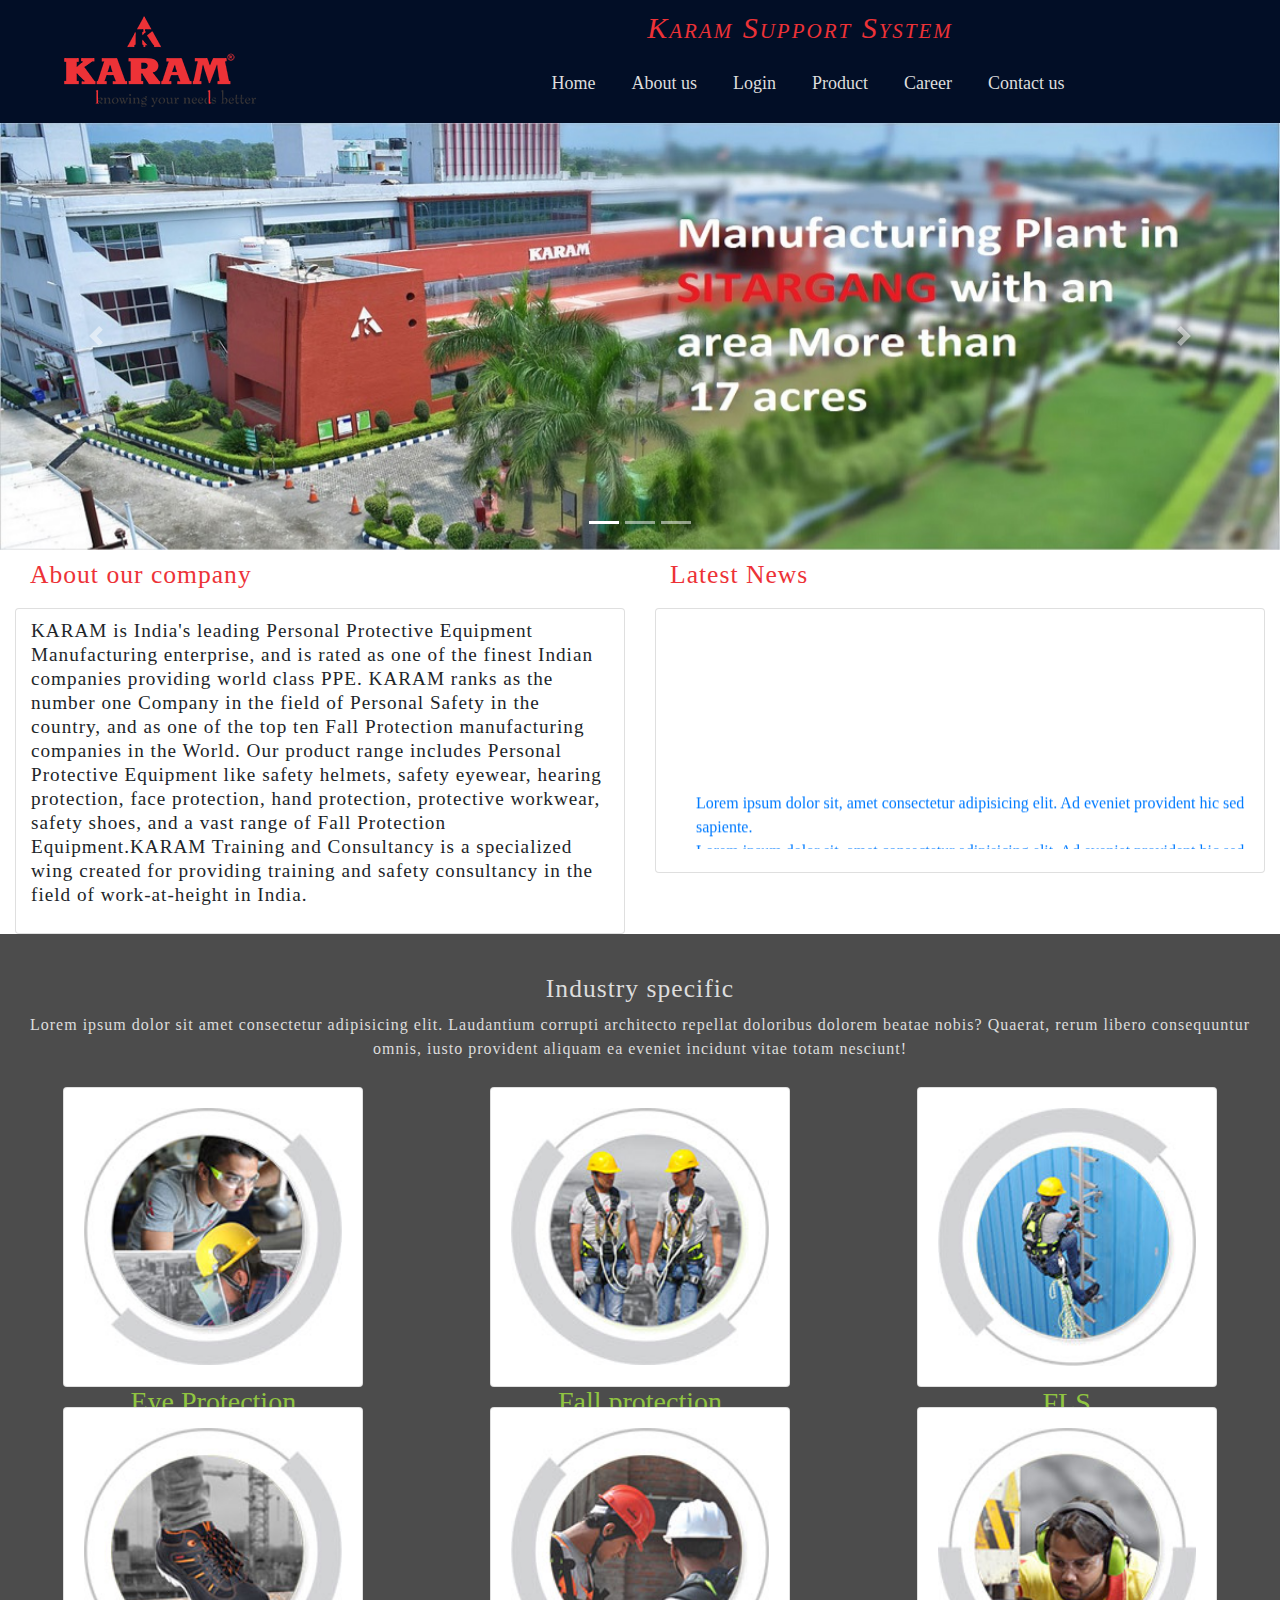
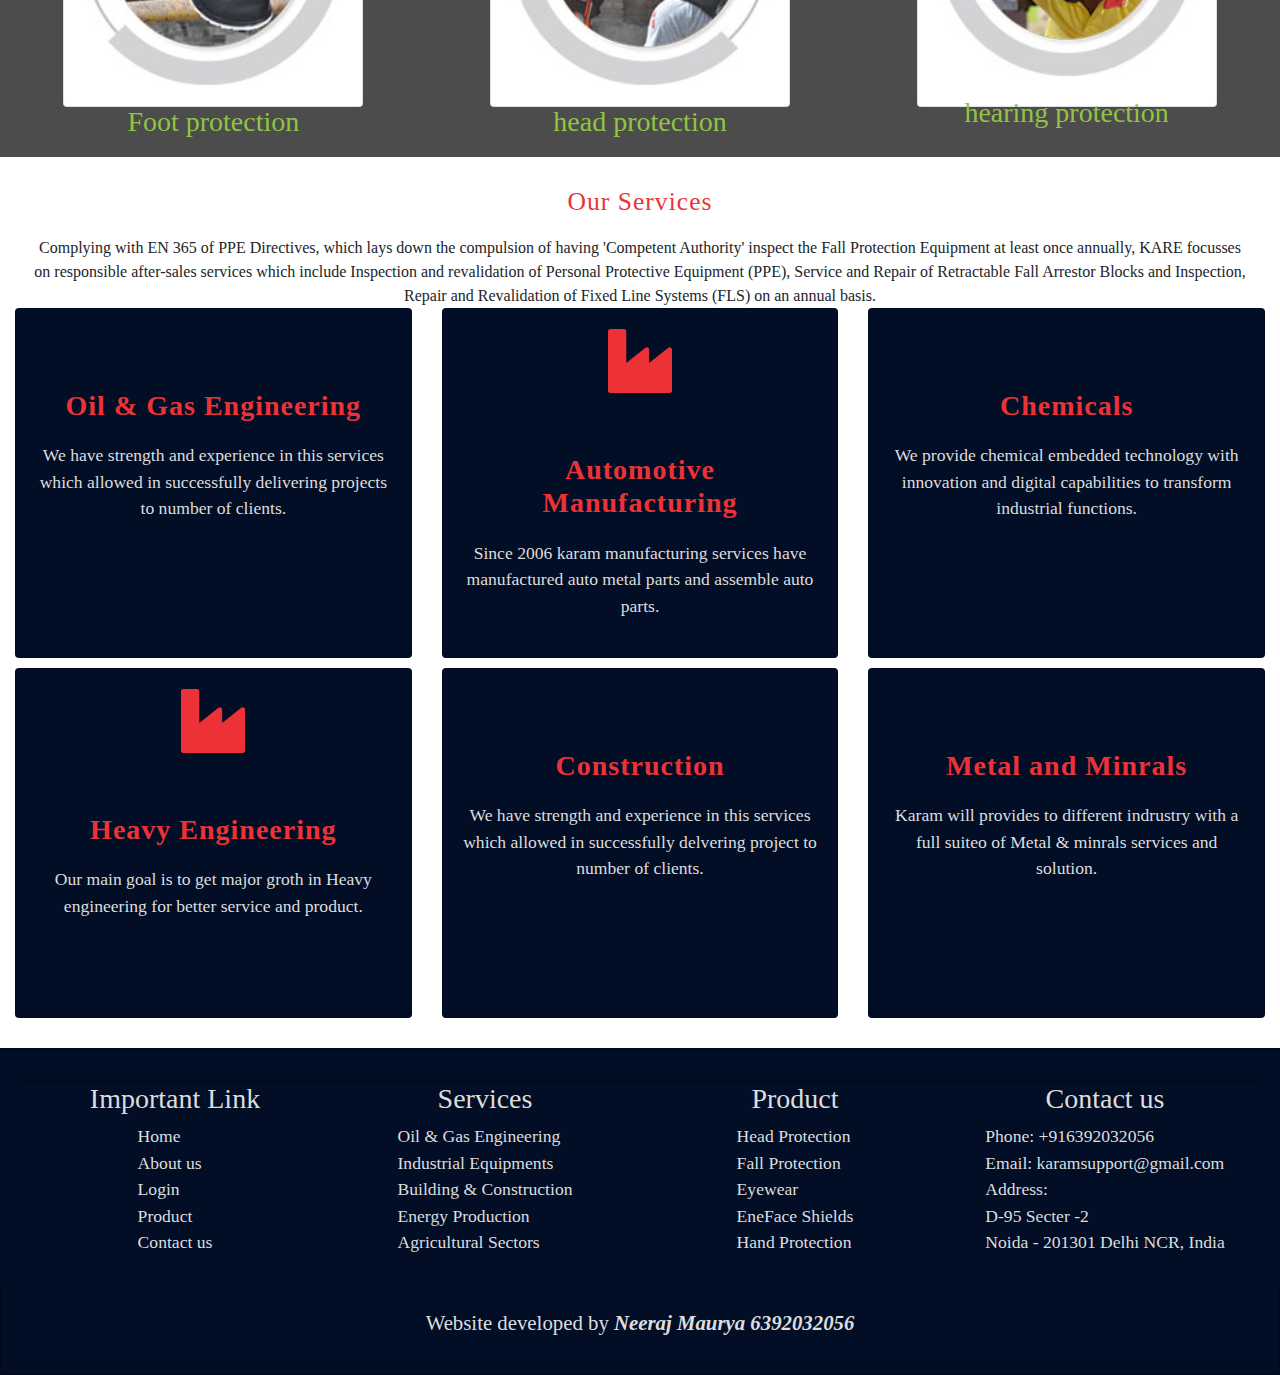
<file: index.html>
<!DOCTYPE html>
<html lang="en">
<head>
    <meta charset="UTF-8">
    <meta name="viewport" content="width=device-width, initial-scale=1.0">
    <title>Karam support system</title>
	<link rel="shortcut icon" href="favicon.png" type="image/x-icon">
	<link rel="stylesheet" href="https://stackpath.bootstrapcdn.com/bootstrap/4.5.2/css/bootstrap.min.css">
	<link rel="stylesheet" href="https://stackpath.bootstrapcdn.com/font-awesome/4.7.0/css/font-awesome.min.css">
	<!-- <link rel="stylesheet" href="../bootstrap4/css/bootstrap.min.css">
	<link rel="stylesheet" href="../bootstrap4/fontawesome/css/all.css"> -->
    <link rel="stylesheet" href="css/style.css"> 
</head>
<body>
<div class="container-fluid main-container">
<!-- Heaer and navbar
************************************* -->
<div class="row header">
    <div class="logo col-12 col-sm-12 col-md-2 col-lg-3" id="logo">
        <a href="index.html"><img src="images/karamlogo.png" alt="Karam Support System"></a>
    </div>
    <div class="name col-12 col-sm-12 col-md-10 col-lg-9">
        <h3>Karam Support System</h1>
        <nav class="navbar navbar-expand-md navbar-light">
          <a class="navbar-brand" href="index.html">
			  <img src="images/karamlogo.png" alt="" id="toggle">
		  </a>
          <button class="navbar-toggler" type="button" data-toggle="collapse" data-target="#navbarMenu" aria-controls="navbarMenu" aria-expanded="false" aria-label="Toggle navigation">
            <span class="navbar-toggler-icon"></span>
          </button>
        
          <div class="collapse navbar-collapse" id="navbarMenu">
            <ul class="navbar-nav mr-auto">
              <li class="nav-item">
                <a class="nav-link" href="index.html">Home <span class="sr-only">(current)</span></a>
              </li>
              <li class="nav-item">
                <a class="nav-link" href="about.html">About us</a>
              </li>
              <li class="nav-item">
                <a class="nav-link" href="login.html">Login</a>
              </li>
              <li class="nav-item">
                <a class="nav-link" href="product.html">Product</a>
              </li>
              <li class="nav-item">
                <a class="nav-link" href="career.html">Career</a>
              </li>
              <li class="nav-item">
                <a class="nav-link" href="contact.html">Contact us</a>
              </li>
            </ul>
          </div>
        </nav>
	</div>
</div>
<!-- Slider
************************************** -->
<div class="container-fluid">
  	<div id="myslider" class="carousel slide" data-ride="carousel">
  	  	<ol class="carousel-indicators">
  	  	  <li data-target="#myslider" data-slide-to="0" class="active"></li>
  	  	  <li data-target="#myslider" data-slide-to="1"></li>
  	  	  <li data-target="#myslider" data-slide-to="2"></li>
  	  	</ol>
  	  	<div class="carousel-inner">
  	  	  <div class="carousel-item active">
  	  	    <img src="images/slider1.jpg" class="d-block w-100" alt="...">
  	  	  </div>
  	  	  <div class="carousel-item">
  	  	    <img src="images/slider2.jpg" class="d-block w-100" alt="...">
  	  	  </div>
  	  	  <div class="carousel-item">
  	  	    <img src="images/slider3.jpg" class="d-block w-100" alt="...">
  	  	  </div>
  	  	</div>
  	  	<a class="carousel-control-prev" href="#myslider" role="button" data-slide="prev">
  	  	  <span class="carousel-control-prev-icon" aria-hidden="true"></span>
  	  	  <span class="sr-only">Previous</span>
  	  	</a>
  	  	<a class="carousel-control-next" href="#myslider" role="button" data-slide="next">
  	  	  <span class="carousel-control-next-icon" aria-hidden="true"></span>
  	  	  <span class="sr-only">Next</span>
  	  	</a>
  	</div>  
</div>
<!-- About our company 
*********************************** -->
<div class="row">
	<div class="col-12 col-md-12 col-lg-6 ">
		<div class="heading">
			<h1>About our company</h1>
		</div>
		<div class="card content">
			<p>KARAM is India's leading Personal Protective Equipment Manufacturing enterprise, and is rated as one of the finest Indian companies providing world class PPE. KARAM ranks as the number one Company in the field of Personal Safety in the country, and as one of the top ten Fall Protection manufacturing companies in the World. Our product range includes Personal Protective Equipment like safety helmets, safety eyewear, hearing protection, face protection, hand protection, protective workwear, safety shoes, and a vast range of Fall Protection Equipment.KARAM Training and Consultancy is a specialized wing created for providing training and safety consultancy in the field of work-at-height in India.</p>
		</div>
	</div>
	<div class="col-12 col-md-12 col-lg-6 ">
		<div class="heading">
			<h1>Latest News</h1>
		</div>
		<div class="card news">
			<ul>
				<marquee behavior="1" direction="up">
					<li><a href="#">Lorem ipsum dolor sit, amet consectetur adipisicing elit. Ad eveniet provident hic sed sapiente.</a></li>
				<li><a href="#">Lorem ipsum dolor sit, amet consectetur adipisicing elit. Ad eveniet provident hic sed sapiente.</a></li>
				<li><a href="#">Lorem ipsum dolor sit, amet consectetur adipisicing elit. Ad eveniet provident hic sed sapiente.</a></li>
				<li><a href="#">Lorem ipsum dolor sit, amet consectetur adipisicing elit. Ad eveniet provident hic sed sapiente.</a></li>
				<li><a href="#">Lorem ipsum dolor sit, amet consectetur adipisicing elit. Ad eveniet provident hic sed sapiente.</a></li>
				</marquee>
			</ul>
		</div>
    </div>    
</div>
<!-- Industry specific
******************************** -->
<div class="row industry">
<div class="bg-transparent">
	<div class="container-fluid heading">
		<h1>Industry specific</h1>
		<p>Lorem ipsum dolor sit amet consectetur adipisicing elit. Laudantium corrupti architecto repellat doloribus dolorem beatae nobis? Quaerat, rerum libero consequuntur omnis, iusto provident aliquam ea eveniet incidunt vitae totam nesciunt!</p>
	</div>
	<div class="row industry-bx">
		<div class="col-12 col-md-6 col-lg-4 ">
			<div class="card">
				<img src="images/eye.jpg" alt="">
				<h3>Eye Protection</h3>
			</div>
		</div>
		<div class="col-12 col-md-6 col-lg-4 ">
			<div class="card">
				<img src="images/fall.jpg" alt="">
				<h3>Fall protection</h3>
			</div>
		</div>
		<div class="col-12 col-md-6 col-lg-4 ">
			<div class="card">
				<img src="images/fls.jpg" alt="">
				<h3>FLS</h3>
			</div>
		</div>
		<div class="col-12 col-md-6 col-lg-4 ">
			<div class="card">
				<img src="images/foot.jpg" alt="">
				<h3>Foot protection</h3>
			</div>
		</div>
		<div class="col-12 col-md-6 col-lg-4 ">
			<div class="card">
				<img src="images/head.jpg" alt="">
				<h3>head protection</h3>
			</div>
		</div>
		<div class="col-12 col-md-6 col-lg-4 ">
			<div class="card">
				<img src="images/hearing.jpg" alt="">
				<h3>hearing protection</h3>
			</div>
		</div>
	</div>
</div>
</div>
<!-- our services 
*****************************-->
<div class="row services">
	<div class="container-fluid heading center">
		<h1>Our Services</h1>
	</div>
	<p>Complying with EN 365 of PPE Directives, which lays down the compulsion of having 'Competent Authority' inspect the Fall Protection Equipment at least once annually, KARE focusses on responsible after-sales services which include Inspection and revalidation of Personal Protective Equipment (PPE), Service and Repair of Retractable Fall Arrestor Blocks and Inspection, Repair and Revalidation of Fixed Line Systems (FLS) on an annual basis.</p>
	<div class="row">
		<div class="col-12 col-md-6 col-lg-4">
			<div class="card">
				<i class="fa fa-oil-can"></i>
				<div class="card-body">
					<h3>Oil & Gas Engineering</h3>
					<p>We have strength and experience in this services which allowed in successfully delivering projects to number of clients.</p>
				</div>
			</div>
		</div>
		<div class="col-12 col-md-6 col-lg-4 ">
			<div class="card">
				<i class="fa fa-industry"></i>
				<div class="card-body">
					<h3>Automotive Manufacturing</h3>
					<p>Since 2006 karam manufacturing services have manufactured auto metal parts and assemble auto parts.</p>
				</div>
			</div>
		</div>
		<div class="col-12 col-md-6 col-lg-4 ">
			<div class="card">
				<i class="fa fa-crutch"></i>
				<div class="card-body">
					<h3>Chemicals</h3>
					<p>We provide chemical embedded technology with innovation and digital capabilities to transform industrial functions.</p>
				</div>
			</div>
		</div>
		<div class="col-12 col-md-6 col-lg-4 ">
			<div class="card">
				<i class="fa fa-industry"></i>
				<div class="card-body">
					<h3>Heavy Engineering</h3>
					<p>Our main goal is to get major groth in Heavy engineering for better service and product.</p>
				</div>
			</div>
		</div>
		<div class="col-12 col-md-6 col-lg-4 ">
			<div class="card">
				<i class="fa fa-crutch"></i>
				<div class="card-body">
					<h3>Construction</h3>
					<p>We have strength and experience in this services which allowed in successfully delvering project to number of clients.</p>
				</div>
			</div>
		</div>
		<div class="col-12 col-md-6 col-lg-4 ">
			<div class="card">
				<i class="fa fa-oil-can"></i>
				<div class="card-body">
					<h3>Metal and Minrals</h3>
					<p>Karam will provides to different indrustry with a full suiteo of Metal & minrals services and solution.</p>
				</div>
			</div>
		</div>
	</div>
</div>
<!-- karam mobile studio 
********************************-->
<!-- <div class="row">
	<img src="images/stdio.gif" alt="" class="mobile-studio">
</div> -->
<!-- footer
****************** -->
<footer>
	<div class="row">
		<div class="footer-bx col-12 col-md-6 col-lg-3">
			<h3>Important Link</h3>
			<ul>
				<li><a href="#">Home</a></li>

				<li><a href="#">About us</a></li>
					
				<li><a href="#">Login</a></li>
					
				<li><a href="#">Product</a></li>
					
				<li><a href="#">Contact us</a></li>
			</ul>
		</div>
		<div class="footer-bx col-12 col-md-6 col-lg-3">
			<h3>Services</h3>
			<ul>
				<li>Oil & Gas Engineering</li>

				<li>Industrial Equipments</li>
					
				<li>Building & Construction</li>
					
				<li>Energy Production</li>
					
				<li>Agricultural Sectors</li>
			</ul>
		</div>
		<div class="footer-bx col-12 col-md-6 col-lg-3">
			<h3>Product</h3>
			<ul>
				<li>Head Protection</li>

				<li>Fall Protection</li>
					
				<li>Eyewear</li>
					
				<li>EneFace Shields</li>
					
				<li>Hand Protection</li>
			</ul>
		</div>
		<div class="footer-bx col-12 col-md-6 col-lg-3">
			<h3>Contact us</h3>
			<ul>
				<li>Phone: +916392032056</li>

				<li>Email: karamsupport@gmail.com</li>
					
				<li>Address:</li>
					
				<li>D-95 Secter -2</li>
					
				<li>Noida - 201301 Delhi NCR, India</li>
			</ul>
		</div>
	</div>
</footer>
<div class="row developer-name">
	<p>Website developed by <strong><i>Neeraj Maurya 6392032056</i> </strong></p>
</div>
</div>
<!-- <script src="../bootstrap4/js/jquery-3.4.1.js"></script> -->
<!-- <script src="../bootstrap4/js/bootstrap.min.js"></script> -->
<script src="https://ajax.googleapis.com/ajax/libs/jquery/3.5.1/jquery.min.js"></script>
<script src="https://stackpath.bootstrapcdn.com/bootstrap/4.5.2/js/bootstrap.min.js"></script>
</body>
</html>
</file>
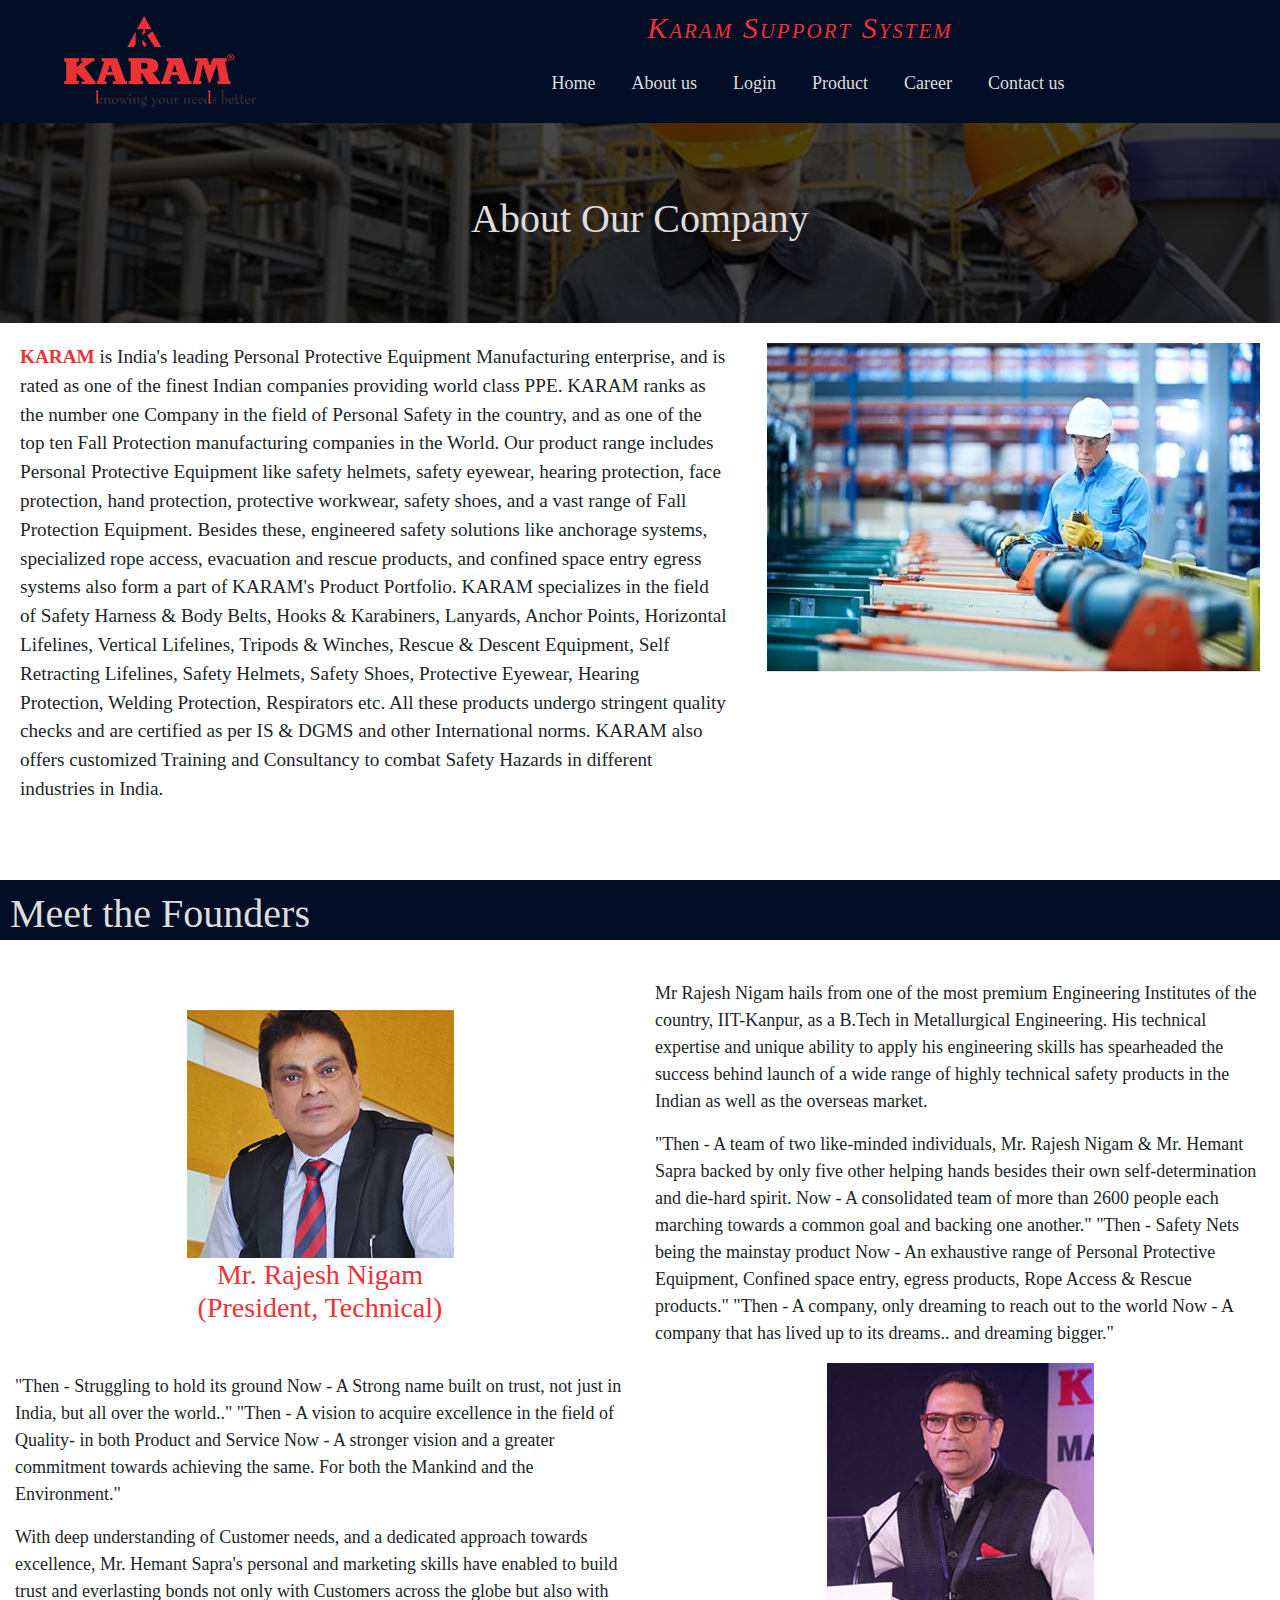
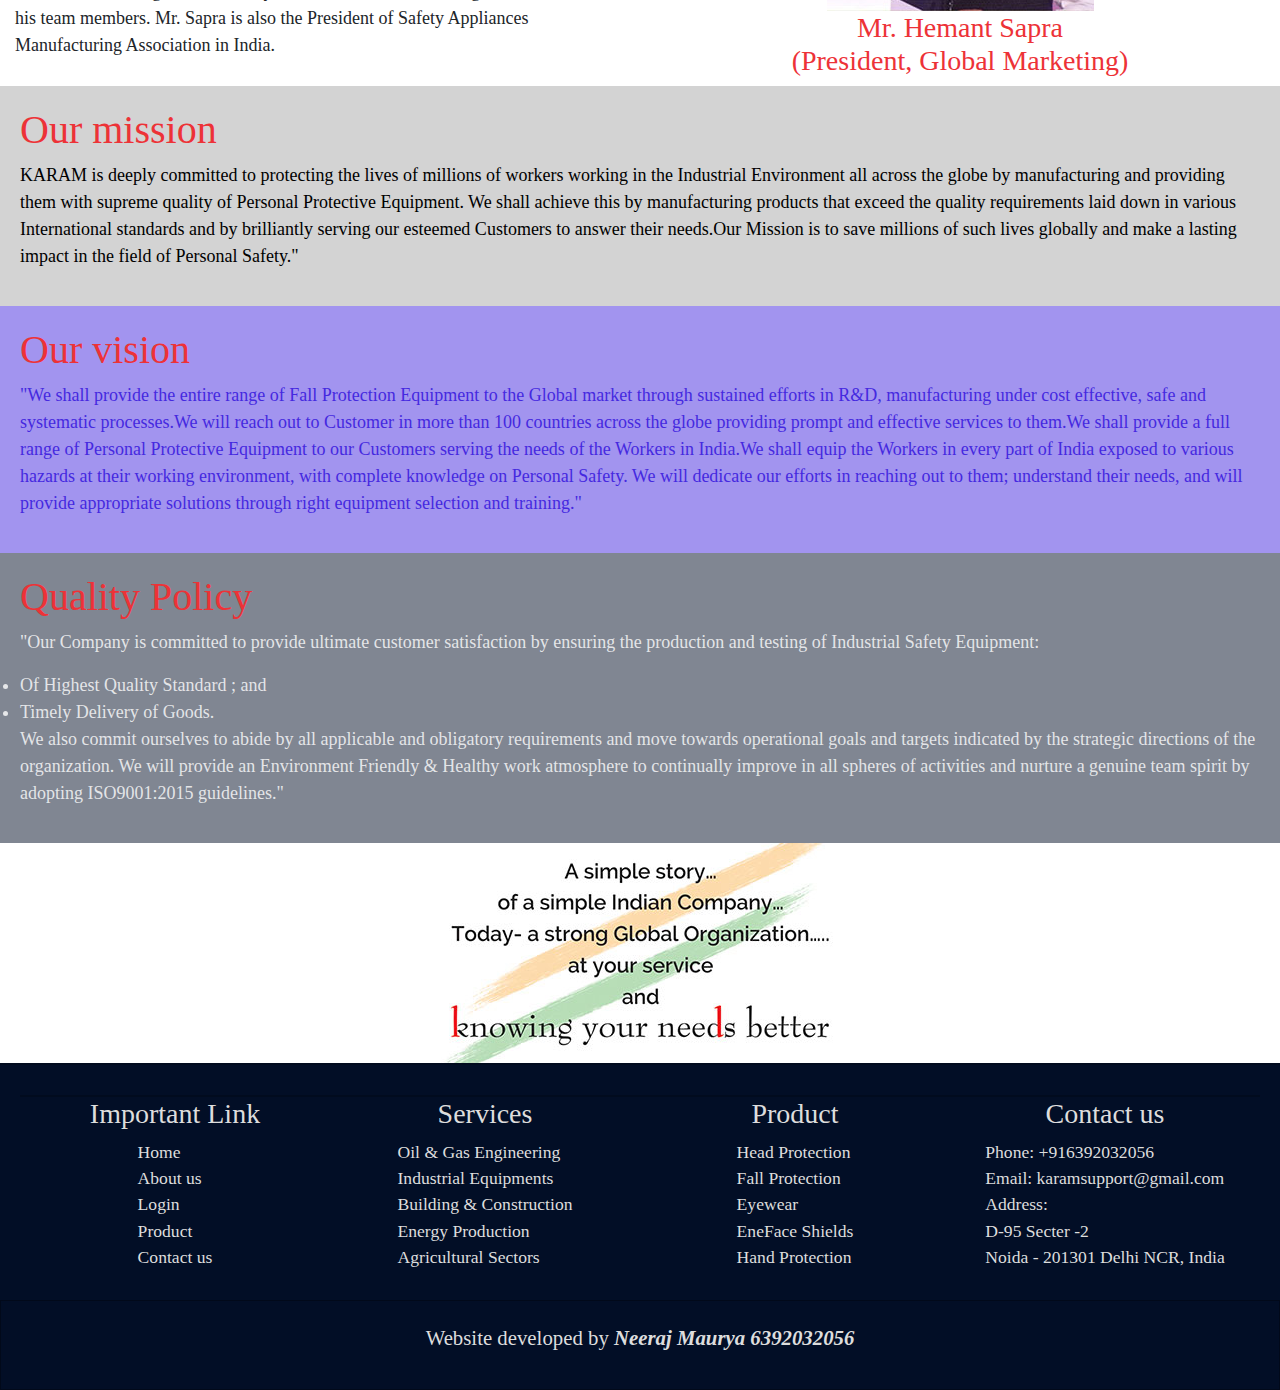
<file: about.html>
<!DOCTYPE html>
<html lang="en">
<head>
    <meta charset="UTF-8">
    <meta name="viewport" content="width=device-width, initial-scale=1.0">
    <title>Karam support system</title>
    <!-- <link rel="shortcut icon" href="../favicon.png" type="image/x-icon">
	<link rel="stylesheet" href="../bootstrap4/css/bootstrap.min.css">
    <link rel="stylesheet" href="../bootstrap4/fontawesome/css/all.css"> -->
    <link rel="shortcut icon" href="favicon.png" type="image/x-icon">
	<link rel="stylesheet" href="https://stackpath.bootstrapcdn.com/bootstrap/4.5.2/css/bootstrap.min.css">
	<link rel="stylesheet" href="https://stackpath.bootstrapcdn.com/font-awesome/4.7.0/css/font-awesome.min.css">
    <link rel="stylesheet" href="css/style.css"> 
</head>
<body>
<div class="container-fluid main-container">
<!-- Header and navbar
************************************* -->
<div class="row header">
    <div class="logo col-12 col-sm-12 col-md-2 col-lg-3" id="logo">
       <a href="index.html"> <img src="images/karamlogo.png" alt="Karam Support System"></a>
    </div>
    <div class="name col-12 col-sm-12 col-md-10 col-lg-9">
        <h3>Karam Support System</h1>
        <nav class="navbar navbar-expand-md navbar-light">
          <a class="navbar-brand" href="index.html">
			  <img src="images/karamlogo.png" alt="" id="toggle">
		  </a>
          <button class="navbar-toggler" type="button" data-toggle="collapse" data-target="#navbarMenu" aria-controls="navbarMenu" aria-expanded="false" aria-label="Toggle navigation">
            <span class="navbar-toggler-icon"></span>
          </button>
        
          <div class="collapse navbar-collapse" id="navbarMenu">
            <ul class="navbar-nav mr-auto">
              <li class="nav-item">
                <a class="nav-link" href="index.html">Home <span class="sr-only">(current)</span></a>
              </li>
              <li class="nav-item">
                <a class="nav-link" href="about.html">About us</a>
              </li>
              <li class="nav-item">
                <a class="nav-link" href="login.html">Login</a>
              </li>
              <li class="nav-item">
                <a class="nav-link" href="product.html">Product</a>
              </li>
              <li class="nav-item">
                <a class="nav-link" href="career.html">Career</a>
              </li>
              <li class="nav-item">
                <a class="nav-link" href="contact.html">Contact us</a>
              </li>
            </ul>
          </div>
        </nav>
	</div>
</div>
<!--************ about heading **************** -->
<div class="main-heading row">
<div>
    <h1>About Our Company</h1>
</div>
</div>
<!-- ************ about company ************ -->
<div class="row about">
    <div class="col-12 col-sm-12 col-md-10 col-lg-7 mx-auto">
        <p><span>KARAM</span> is India's leading Personal Protective Equipment Manufacturing enterprise, and is rated as one of the finest Indian companies providing world class PPE. KARAM ranks as the number one Company in the field of Personal Safety in the country, and as one of the top ten Fall Protection manufacturing companies in the World. Our product range includes Personal Protective Equipment like safety helmets, safety eyewear, hearing protection, face protection, hand protection, protective workwear, safety shoes, and a vast range of Fall Protection Equipment. Besides these, engineered safety solutions like anchorage systems, specialized rope access, evacuation and rescue products, and confined space entry egress systems also form a part of KARAM's Product Portfolio.
            KARAM specializes in the field of Safety Harness & Body Belts, Hooks & Karabiners, Lanyards, Anchor Points, Horizontal Lifelines, Vertical Lifelines, Tripods & Winches, Rescue & Descent Equipment, Self Retracting Lifelines, Safety Helmets, Safety Shoes, Protective Eyewear, Hearing Protection, Welding Protection, Respirators etc. All these products undergo stringent quality checks and are certified as per IS & DGMS and other International norms. KARAM also offers customized Training and Consultancy to combat Safety Hazards in different industries in India.
        </p>
    </div>
    <div class="col-12 col-sm-12 col-md-10 col-lg-5 mx-auto">
        <img src="images/bgform.jpg" alt="">
    </div>
</div>
<!-- *********Meet the founder ******* -->
<div class="row">
    <div class="container-fluid headline">
		<h1>Meet the Founders</h1>
    </div>
    <div class="row founders">
        <div class="col-12 col-sm-12 col-md-10 col-lg-6 mx-auto">
            <img src="images/rajesh.jpg" alt="">
            <h3>Mr. Rajesh Nigam<br> (President, Technical)</h3>
        </div>
        <div class="col-12 col-sm-12 col-md-10 col-lg-6 mx-auto">
            <p>Mr Rajesh Nigam hails from one of the most premium Engineering Institutes of the country, IIT-Kanpur, as a B.Tech in Metallurgical Engineering. His technical expertise and unique ability to apply his engineering skills has spearheaded the success behind launch of a wide range of highly technical safety products in the Indian as well as the overseas market.</p>
            <p>"Then - A team of two like-minded individuals, Mr. Rajesh Nigam & Mr. Hemant Sapra backed by only five other helping hands besides their own self-determination and die-hard spirit. Now - A consolidated team of more than 2600 people each marching towards a common goal and backing one another." "Then - Safety Nets being the mainstay product Now - An exhaustive range of Personal Protective Equipment, Confined space entry, egress products, Rope Access & Rescue products." "Then - A company, only dreaming to reach out to the world Now - A company that has lived up to its dreams.. and dreaming bigger."</p>
        </div>
    </div>
    <div class="row founders reverse">
        <div class="col-12 col-sm-12 col-md-10 col-lg-6 mx-auto">
            <p>"Then - Struggling to hold its ground Now - A Strong name built on trust, not just in India, but all over the world.." "Then - A vision to acquire excellence in the field of Quality- in both Product and Service Now - A stronger vision and a greater commitment towards achieving the same. For both the Mankind and the Environment."</p>
            <p>With deep understanding of Customer needs, and a dedicated approach towards excellence, Mr. Hemant Sapra's personal and marketing skills have enabled to build trust and everlasting bonds not only with Customers across the globe but also with his team members. Mr. Sapra is also the President of Safety Appliances Manufacturing Association in India.</p>
        </div>
        <div class="col-12 col-sm-12 col-md-10 col-lg-6 mx-auto">
            <img src="images/hemant.jpg" alt="">
            <h3>Mr. Hemant Sapra<br> (President, Global Marketing)</h3>
        </div>
    </div>
</div>
<!-- ******** Our Mission ******** -->
<div class="row our-mission">
    <h1>Our mission</h1>
        <p>KARAM is deeply committed to protecting the lives of millions of workers working in the Industrial Environment all across the globe by manufacturing and providing them with supreme quality of Personal Protective Equipment. We shall achieve this by manufacturing products that exceed the quality requirements laid down in various International standards and by brilliantly serving our esteemed Customers to answer their needs.Our Mission is to save millions of such lives globally and make a lasting impact in the field of Personal Safety."</p>
</div>
<!-- ******** Our Vision ******** -->
<div class="row our-vision">
    <h1>Our vision</h1>
        <p>"We shall provide the entire range of Fall Protection Equipment to the Global market through sustained efforts in R&D, manufacturing under cost effective, safe and systematic processes.We will reach out to Customer in more than 100 countries across the globe providing prompt and effective services to them.We shall provide a full range of Personal Protective Equipment to our Customers serving the needs of the Workers in India.We shall equip the Workers in every part of India exposed to various hazards at their working environment, with complete knowledge on Personal Safety. We will dedicate our efforts in reaching out to them; understand their needs, and will provide appropriate solutions through right equipment selection and training."</p>
</div>
<!-- ******** Quality Policy ******** -->
<div class="row quality-policy">
    <h1>Quality Policy</h1>
    <div>
        <p>
            "Our Company is committed to provide ultimate customer satisfaction by ensuring the production and testing of Industrial Safety Equipment:
        </p>
            <li>Of Highest Quality Standard ; and</li>
            <li>Timely Delivery of Goods.</li>
        <p>
            We also commit ourselves to abide by all applicable and obligatory requirements and move towards operational goals and targets indicated by the strategic directions of the organization. We will provide an Environment Friendly & Healthy work atmosphere to continually improve in all spheres of activities and nurture a genuine team spirit by adopting ISO9001:2015 guidelines."
        </p>
    </div>
</div>
<div class="row history">
    <img src="images/history.jpg" alt="" class="mx-auto">
</div>
<footer>
	<div class="row">
		<div class="footer-bx col-12 col-md-6 col-lg-3">
			<h3>Important Link</h3>
			<ul>
				<li><a href="#">Home</a></li>

				<li><a href="#">About us</a></li>
					
				<li><a href="#">Login</a></li>
					
				<li><a href="#">Product</a></li>
					
				<li><a href="#">Contact us</a></li>
			</ul>
		</div>
		<div class="footer-bx col-12 col-md-6 col-lg-3">
			<h3>Services</h3>
			<ul>
				<li>Oil & Gas Engineering</li>

				<li>Industrial Equipments</li>
					
				<li>Building & Construction</li>
					
				<li>Energy Production</li>
					
				<li>Agricultural Sectors</li>
			</ul>
		</div>
		<div class="footer-bx col-12 col-md-6 col-lg-3">
			<h3>Product</h3>
			<ul>
				<li>Head Protection</li>

				<li>Fall Protection</li>
					
				<li>Eyewear</li>
					
				<li>EneFace Shields</li>
					
				<li>Hand Protection</li>
			</ul>
		</div>
		<div class="footer-bx col-12 col-md-6 col-lg-3">
			<h3>Contact us</h3>
			<ul>
				<li>Phone: +916392032056</li>

				<li>Email: karamsupport@gmail.com</li>
					
				<li>Address:</li>
					
				<li>D-95 Secter -2</li>
					
				<li>Noida - 201301 Delhi NCR, India</li>
			</ul>
		</div>
	</div>
</footer>
<div class="row developer-name">
	<p>Website developed by <strong><i>Neeraj Maurya 6392032056</i> </strong></p>
</div>


</div>
<!-- <script src="../bootstrap4/js/jquery-3.4.1.js"></script>
<script src="../bootstrap4/js/bootstrap.min.js"></script> -->
<script src="https://ajax.googleapis.com/ajax/libs/jquery/3.5.1/jquery.min.js"></script>
<script src="https://stackpath.bootstrapcdn.com/bootstrap/4.5.2/js/bootstrap.min.js"></script>
</body>
</html>
</file>
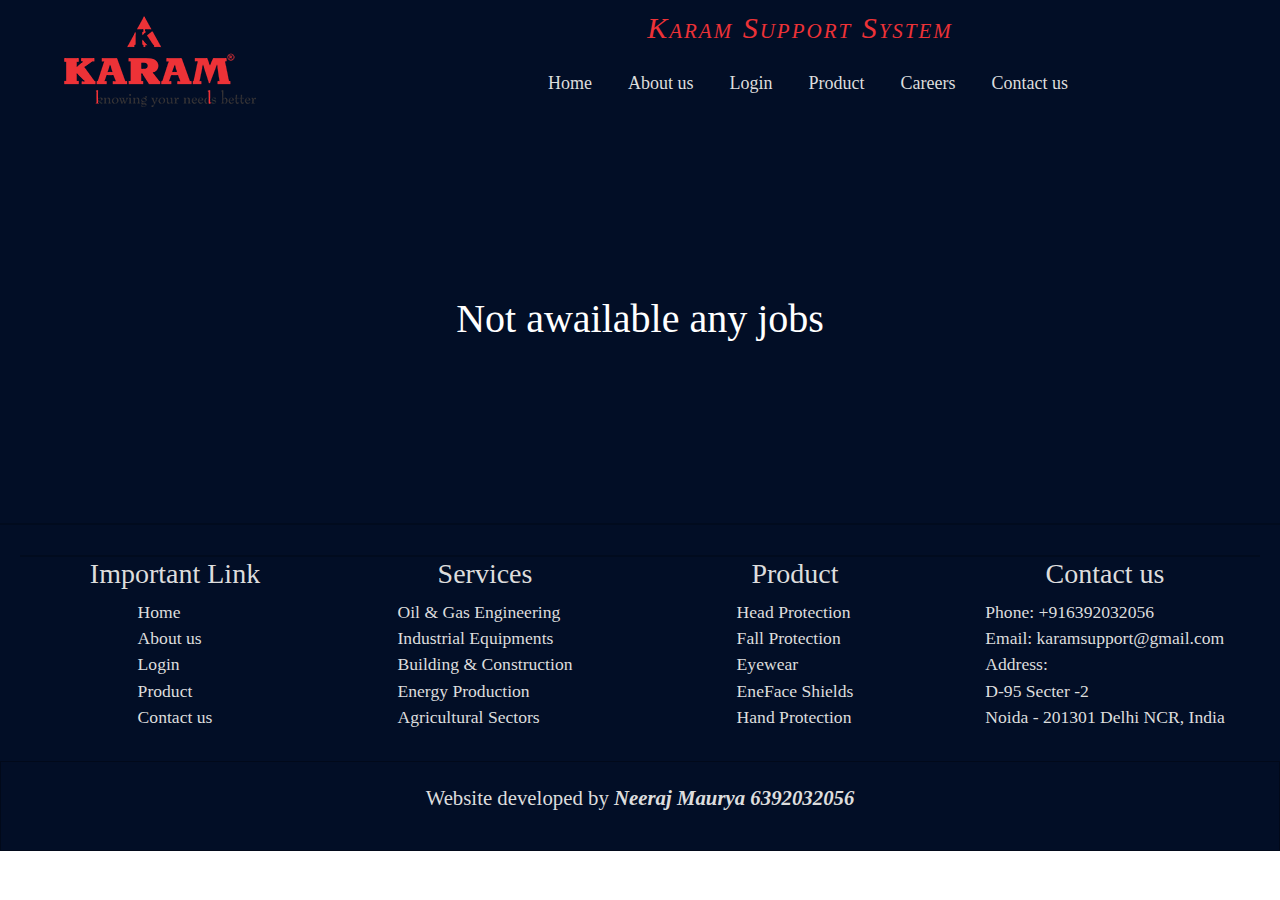
<file: career.html>
<!DOCTYPE html>
<html lang="en">
<head>
    <meta charset="UTF-8">
    <meta name="viewport" content="width=device-width, initial-scale=1.0">
    <title>Karam support system</title>
    <!-- <link rel="shortcut icon" href="../favicon.png" type="image/x-icon">
	<link rel="stylesheet" href="../bootstrap4/css/bootstrap.min.css">
	<link rel="stylesheet" href="../bootstrap4/fontawesome/css/all.css"> -->
	<link rel="shortcut icon" href="favicon.png" type="image/x-icon">
	<link rel="stylesheet" href="https://stackpath.bootstrapcdn.com/bootstrap/4.5.2/css/bootstrap.min.css">
	<link rel="stylesheet" href="https://stackpath.bootstrapcdn.com/font-awesome/4.7.0/css/font-awesome.min.css">
    <link rel="stylesheet" href="css/style.css"> 
</head>
<body>
<div class="container-fluid main-container">
<!-- Heaer and navbar
************************************* -->
<div class="row header">
    <div class="logo col-12 col-sm-12 col-md-2 col-lg-3" id="logo">
        <a href="index.html"><img src="images/karamlogo.png" alt="Karam Support System"></a>
    </div>
    <div class="name col-12 col-sm-12 col-md-10 col-lg-9">
        <h3>Karam Support System</h1>
        <nav class="navbar navbar-expand-md navbar-light">
          <a class="navbar-brand" href="index.html">
			  <img src="images/karamlogo.png" alt="" id="toggle">
		  </a>
          <button class="navbar-toggler" type="button" data-toggle="collapse" data-target="#navbarMenu" aria-controls="navbarMenu" aria-expanded="false" aria-label="Toggle navigation">
            <span class="navbar-toggler-icon"></span>
          </button>
        
          <div class="collapse navbar-collapse" id="navbarMenu">
            <ul class="navbar-nav mr-auto">
              <li class="nav-item">
                <a class="nav-link" href="index.html">Home <span class="sr-only">(current)</span></a>
              </li>
              <li class="nav-item">
                <a class="nav-link" href="about.html">About us</a>
              </li>
              <li class="nav-item">
                <a class="nav-link" href="login.html">Login</a>
              </li>
              <li class="nav-item">
                <a class="nav-link" href="product.html">Product</a>
              </li>
              <li class="nav-item">
                <a class="nav-link" href="career.html">Careers</a>
              </li>
              <li class="nav-item">
                <a class="nav-link" href="contact.html">Contact us</a>
              </li>
            </ul>
          </div>
        </nav>
	</div>
</div>
<!-- main content -->
<div class="row bg jobs">
	<h1 style="color:white">Not awailable any jobs</h1>
</div>

<!-- ****** footer ***** -->
<footer>
	<div class="row">
		<div class="footer-bx col-12 col-md-6 col-lg-3">
			<h3>Important Link</h3>
			<ul>
				<li><a href="#">Home</a></li>

				<li><a href="#">About us</a></li>
					
				<li><a href="#">Login</a></li>
					
				<li><a href="#">Product</a></li>
					
				<li><a href="#">Contact us</a></li>
			</ul>
		</div>
		<div class="footer-bx col-12 col-md-6 col-lg-3">
			<h3>Services</h3>
			<ul>
				<li>Oil & Gas Engineering</li>

				<li>Industrial Equipments</li>
					
				<li>Building & Construction</li>
					
				<li>Energy Production</li>
					
				<li>Agricultural Sectors</li>
			</ul>
		</div>
		<div class="footer-bx col-12 col-md-6 col-lg-3">
			<h3>Product</h3>
			<ul>
				<li>Head Protection</li>

				<li>Fall Protection</li>
					
				<li>Eyewear</li>
					
				<li>EneFace Shields</li>
					
				<li>Hand Protection</li>
			</ul>
		</div>
		<div class="footer-bx col-12 col-md-6 col-lg-3">
			<h3>Contact us</h3>
			<ul>
				<li>Phone: +916392032056</li>

				<li>Email: karamsupport@gmail.com</li>
					
				<li>Address:</li>
					
				<li>D-95 Secter -2</li>
					
				<li>Noida - 201301 Delhi NCR, India</li>
			</ul>
		</div>
	</div>
</footer>
<div class="row developer-name">
	<p>Website developed by <strong><i>Neeraj Maurya 6392032056</i> </strong></p>
</div>
</div>
<!-- <script src="../bootstrap4/js/jquery-3.4.1.js"></script>
<script src="../bootstrap4/js/bootstrap.min.js"></script> -->
<script src="https://ajax.googleapis.com/ajax/libs/jquery/3.5.1/jquery.min.js"></script>
<script src="https://stackpath.bootstrapcdn.com/bootstrap/4.5.2/js/bootstrap.min.js"></script>
</body>
</html>
</file>
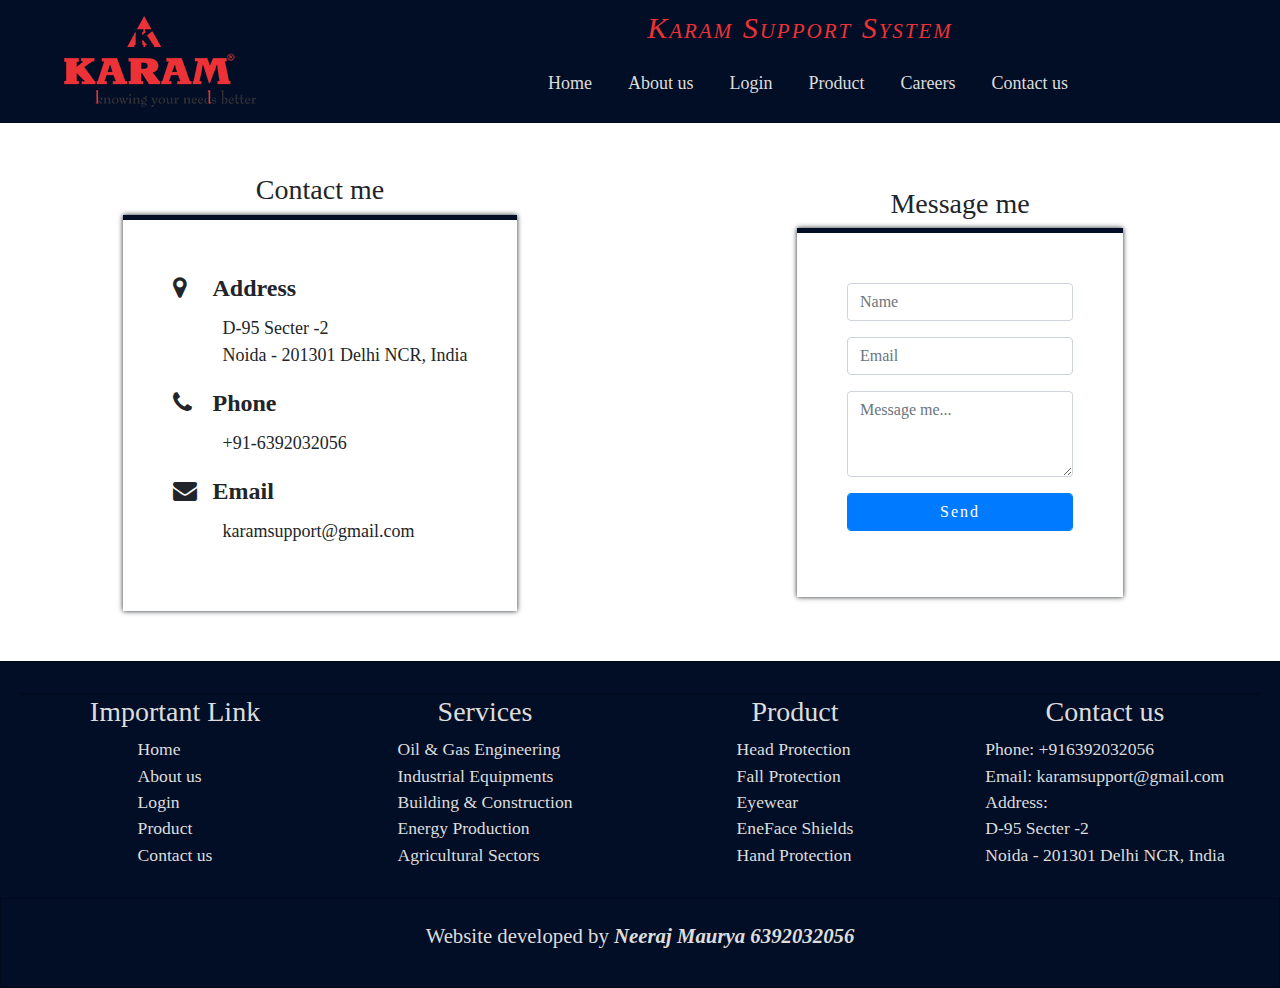
<file: contact.html>
<!DOCTYPE html>
<html lang="en">
<head>
    <meta charset="UTF-8">
    <meta name="viewport" content="width=device-width, initial-scale=1.0">
    <title>Karam support system</title>
    <!-- <link rel="shortcut icon" href="../favicon.png" type="image/x-icon">
	<link rel="stylesheet" href="../bootstrap4/css/bootstrap.min.css">
	<link rel="stylesheet" href="../bootstrap4/fontawesome/css/all.css"> -->
	<link rel="shortcut icon" href="favicon.png" type="image/x-icon">
	<link rel="stylesheet" href="https://stackpath.bootstrapcdn.com/bootstrap/4.5.2/css/bootstrap.min.css">
	<link rel="stylesheet" href="https://stackpath.bootstrapcdn.com/font-awesome/4.7.0/css/font-awesome.min.css">
    <link rel="stylesheet" href="css/style.css"> 
</head>
<body>
<div class="container-fluid main-container">
<!-- Heaer and navbar
************************************* -->
<div class="row header">
    <div class="logo col-12 col-sm-12 col-md-2 col-lg-3" id="logo">
        <a href="index.html"><img src="images/karamlogo.png" alt="Karam Support System"></a>
    </div>
    <div class="name col-12 col-sm-12 col-md-10 col-lg-9">
        <h3>Karam Support System</h1>
        <nav class="navbar navbar-expand-md navbar-light">
          <a class="navbar-brand" href="index.html">
			  <img src="images/karamlogo.png" alt="" id="toggle">
		  </a>
          <button class="navbar-toggler" type="button" data-toggle="collapse" data-target="#navbarMenu" aria-controls="navbarMenu" aria-expanded="false" aria-label="Toggle navigation">
            <span class="navbar-toggler-icon"></span>
          </button>
        
          <div class="collapse navbar-collapse" id="navbarMenu">
            <ul class="navbar-nav mr-auto">
              <li class="nav-item">
                <a class="nav-link" href="index.html">Home <span class="sr-only">(current)</span></a>
              </li>
              <li class="nav-item">
                <a class="nav-link" href="about.html">About us</a>
              </li>
              <li class="nav-item">
                <a class="nav-link" href="login.html">Login</a>
              </li>
              <li class="nav-item">
                <a class="nav-link" href="product.html">Product</a>
              </li>
              <li class="nav-item">
                <a class="nav-link" href="career.html">Careers</a>
              </li>
              <li class="nav-item">
                <a class="nav-link" href="contact.html">Contact us</a>
              </li>
            </ul>
          </div>
        </nav>
	</div>
</div>
<!-- main content -->
<div class="row">
	<div class="col-md-6 col-lg-6 contact">
		<h3>Contact me</h3>
		<div class="address">
			<div>
				<i class="fa fa-map-marker"></i><span>Address</span>
				<p>D-95 Secter -2 <br>Noida - 201301 Delhi NCR, India</p>
			</div>
			<div>
				<i class="fa fa-phone"></i><span>Phone</span>
				<p>+91-6392032056</p>
			</div>
			<div>
				<i class="fa fa-envelope"></i><span>Email</span>
				<p>karamsupport@gmail.com</p>
			</div>
		</div>
	</div>
	<div class="col-md-6 col-lg-6 contact">
		<h3>Message me</h3>
		<div class="message">
			<div class="form-group">
				<input type="text" name="name" placeholder="Name" class="form-control">
			</div> 
			<div class="form-group">
				<input type="email" name="email" placeholder="Email" class="form-control">
			</div> 
			<div class="form-group">
				<textarea name="message" class="form-control" rows="3" placeholder="Message me..."></textarea>
			</div>
			<div class="form-group">
				<button class="btn btn-primary form-control">Send</button>
			</div>
		</div>
	</div>
</div>

<!-- ****** footer ***** -->
<footer>
	<div class="row">
		<div class="footer-bx col-12 col-md-6 col-lg-3">
			<h3>Important Link</h3>
			<ul>
				<li><a href="#">Home</a></li>

				<li><a href="#">About us</a></li>
					
				<li><a href="#">Login</a></li>
					
				<li><a href="#">Product</a></li>
					
				<li><a href="#">Contact us</a></li>
			</ul>
		</div>
		<div class="footer-bx col-12 col-md-6 col-lg-3">
			<h3>Services</h3>
			<ul>
				<li>Oil & Gas Engineering</li>

				<li>Industrial Equipments</li>
					
				<li>Building & Construction</li>
					
				<li>Energy Production</li>
					
				<li>Agricultural Sectors</li>
			</ul>
		</div>
		<div class="footer-bx col-12 col-md-6 col-lg-3">
			<h3>Product</h3>
			<ul>
				<li>Head Protection</li>

				<li>Fall Protection</li>
					
				<li>Eyewear</li>
					
				<li>EneFace Shields</li>
					
				<li>Hand Protection</li>
			</ul>
		</div>
		<div class="footer-bx col-12 col-md-6 col-lg-3">
			<h3>Contact us</h3>
			<ul>
				<li>Phone: +916392032056</li>

				<li>Email: karamsupport@gmail.com</li>
					
				<li>Address:</li>
					
				<li>D-95 Secter -2</li>
					
				<li>Noida - 201301 Delhi NCR, India</li>
			</ul>
		</div>
	</div>
</footer>
<div class="row developer-name">
	<p>Website developed by <strong><i>Neeraj Maurya 6392032056</i> </strong></p>
</div>
</div>
<!-- <script src="../bootstrap4/js/jquery-3.4.1.js"></script>
<script src="../bootstrap4/js/bootstrap.min.js"></script> -->
<script src="https://ajax.googleapis.com/ajax/libs/jquery/3.5.1/jquery.min.js"></script>
<script src="https://stackpath.bootstrapcdn.com/bootstrap/4.5.2/js/bootstrap.min.js"></script>
</body>
</html>
</file>
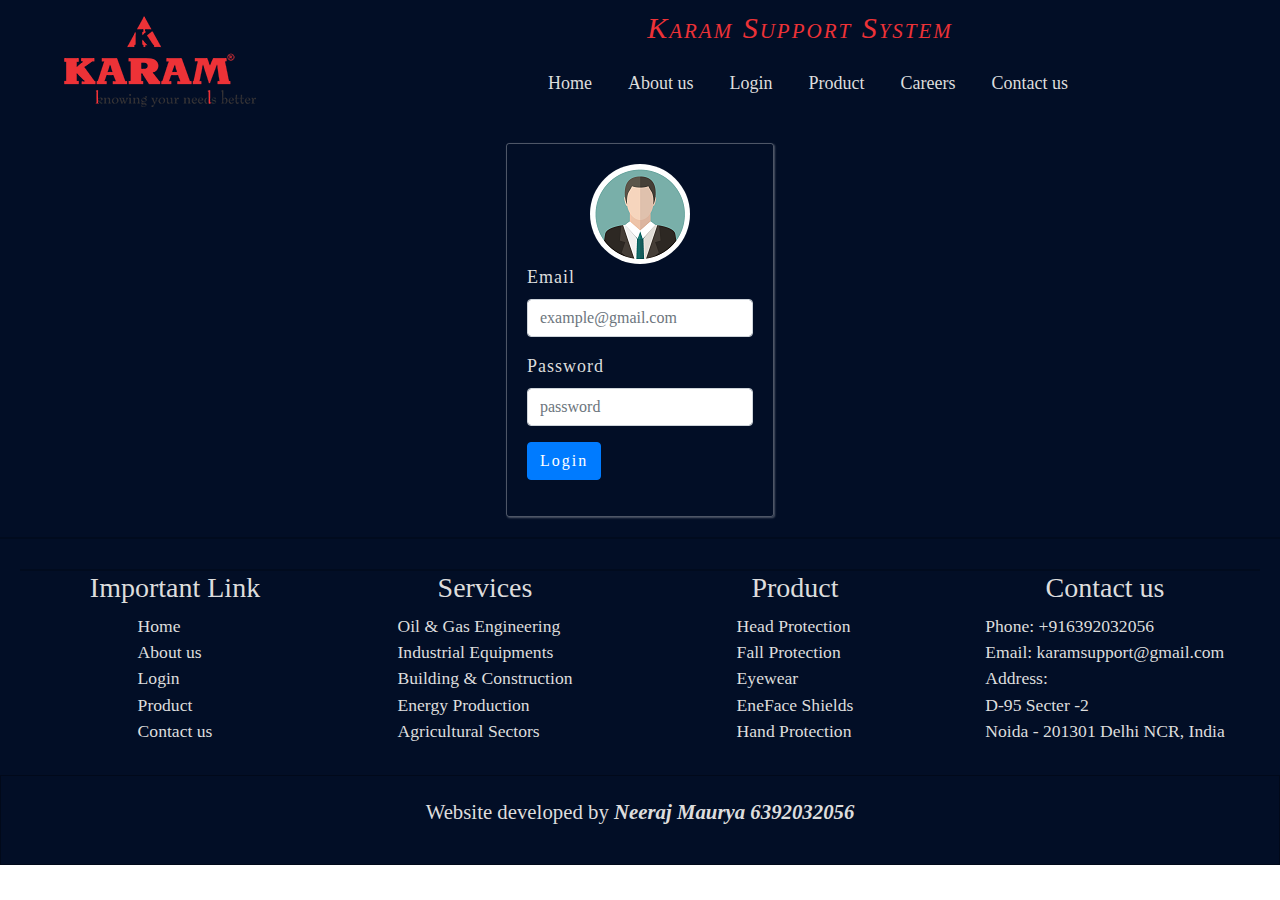
<file: login.html>
<!DOCTYPE html>
<html lang="en">
<head>
    <meta charset="UTF-8">
    <meta name="viewport" content="width=device-width, initial-scale=1.0">
    <title>Karam support system</title>
    <!-- <link rel="shortcut icon" href="../favicon.png" type="image/x-icon">
	<link rel="stylesheet" href="../bootstrap4/css/bootstrap.min.css">
	<link rel="stylesheet" href="../bootstrap4/fontawesome/css/all.css"> -->
	<link rel="shortcut icon" href="favicon.png" type="image/x-icon">
	<link rel="stylesheet" href="https://stackpath.bootstrapcdn.com/bootstrap/4.5.2/css/bootstrap.min.css">
	<link rel="stylesheet" href="https://stackpath.bootstrapcdn.com/font-awesome/4.7.0/css/font-awesome.min.css">
    <link rel="stylesheet" href="css/style.css"> 
</head>
<body>
<div class="container-fluid main-container">
<!-- Heaer and navbar
************************************* -->
<div class="row header">
    <div class="logo col-12 col-sm-12 col-md-2 col-lg-3" id="logo">
        <a href="index.html"><img src="images/karamlogo.png" alt="Karam Support System"></a>
    </div>
    <div class="name col-12 col-sm-12 col-md-10 col-lg-9">
        <h3>Karam Support System</h1>
        <nav class="navbar navbar-expand-md navbar-light">
          <a class="navbar-brand" href="index.html">
			  <img src="images/karamlogo.png" alt="" id="toggle">
		  </a>
          <button class="navbar-toggler" type="button" data-toggle="collapse" data-target="#navbarMenu" aria-controls="navbarMenu" aria-expanded="false" aria-label="Toggle navigation">
            <span class="navbar-toggler-icon"></span>
          </button>
        
          <div class="collapse navbar-collapse" id="navbarMenu">
            <ul class="navbar-nav mr-auto">
              <li class="nav-item">
                <a class="nav-link" href="index.html">Home <span class="sr-only">(current)</span></a>
              </li>
              <li class="nav-item">
                <a class="nav-link" href="about.html">About us</a>
              </li>
              <li class="nav-item">
                <a class="nav-link" href="login.html">Login</a>
              </li>
              <li class="nav-item">
                <a class="nav-link" href="product.html">Product</a>
              </li>
              <li class="nav-item">
                <a class="nav-link" href="career.html">Careers</a>
              </li>
              <li class="nav-item">
                <a class="nav-link" href="contact.html">Contact us</a>
              </li>
            </ul>
          </div>
        </nav>
	</div>
</div>
<!-- main content -->
<div class="row login bg" >
	<div class="form">
		<div class="form-bx">
			<form action="">
				<div class="userlogo">
					<img src="images/userlogo.png" alt="">
				</div>
				<div class="form-group">
					<label for="email">Email</label>
					<input type="email" id="email" name="email" placeholder="example@gmail.com" class="form-control">
				</div>
				<div class="form-group">
					<label for="password">Password</label>
					<input type="password" id="password" name="password" placeholder="password" class="form-control">
				</div>
				<div class="form-group">
					<button type="submit" class="btn btn-primary">Login</button>
				</div>
			</form>
		</div>
	</div>
</div>
<!-- ****** footer ***** -->
<footer>
	<div class="row">
		<div class="footer-bx col-12 col-md-6 col-lg-3">
			<h3>Important Link</h3>
			<ul>
				<li><a href="#">Home</a></li>

				<li><a href="#">About us</a></li>
					
				<li><a href="#">Login</a></li>
					
				<li><a href="#">Product</a></li>
					
				<li><a href="#">Contact us</a></li>
			</ul>
		</div>
		<div class="footer-bx col-12 col-md-6 col-lg-3">
			<h3>Services</h3>
			<ul>
				<li>Oil & Gas Engineering</li>

				<li>Industrial Equipments</li>
					
				<li>Building & Construction</li>
					
				<li>Energy Production</li>
					
				<li>Agricultural Sectors</li>
			</ul>
		</div>
		<div class="footer-bx col-12 col-md-6 col-lg-3">
			<h3>Product</h3>
			<ul>
				<li>Head Protection</li>

				<li>Fall Protection</li>
					
				<li>Eyewear</li>
					
				<li>EneFace Shields</li>
					
				<li>Hand Protection</li>
			</ul>
		</div>
		<div class="footer-bx col-12 col-md-6 col-lg-3">
			<h3>Contact us</h3>
			<ul>
				<li>Phone: +916392032056</li>

				<li>Email: karamsupport@gmail.com</li>
					
				<li>Address:</li>
					
				<li>D-95 Secter -2</li>
					
				<li>Noida - 201301 Delhi NCR, India</li>
			</ul>
		</div>
	</div>
</footer>
<div class="row developer-name">
	<p>Website developed by <strong><i>Neeraj Maurya 6392032056</i> </strong></p>
</div>
</div>
<!-- <script src="../bootstrap4/js/jquery-3.4.1.js"></script>
<script src="../bootstrap4/js/bootstrap.min.js"></script> -->
<script src="https://ajax.googleapis.com/ajax/libs/jquery/3.5.1/jquery.min.js"></script>
<script src="https://stackpath.bootstrapcdn.com/bootstrap/4.5.2/js/bootstrap.min.js"></script>
</body>
</html>
</file>
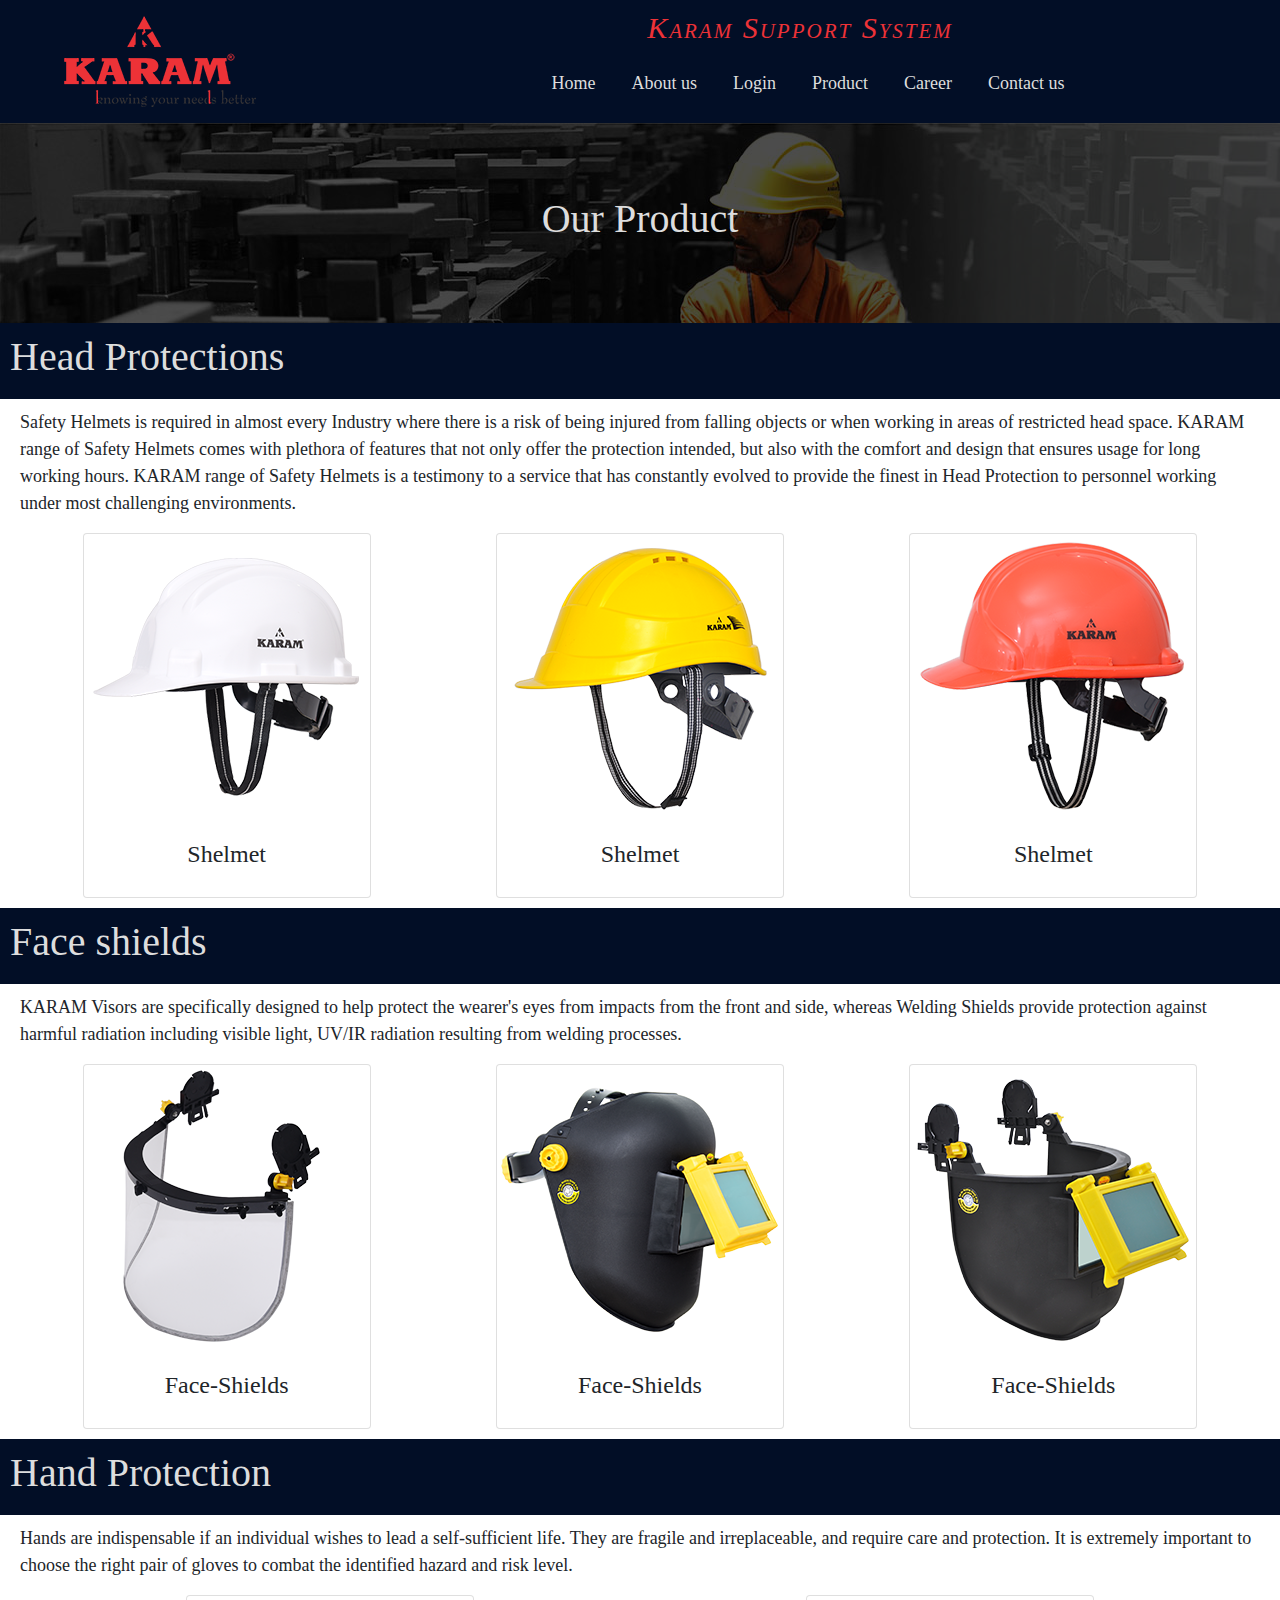
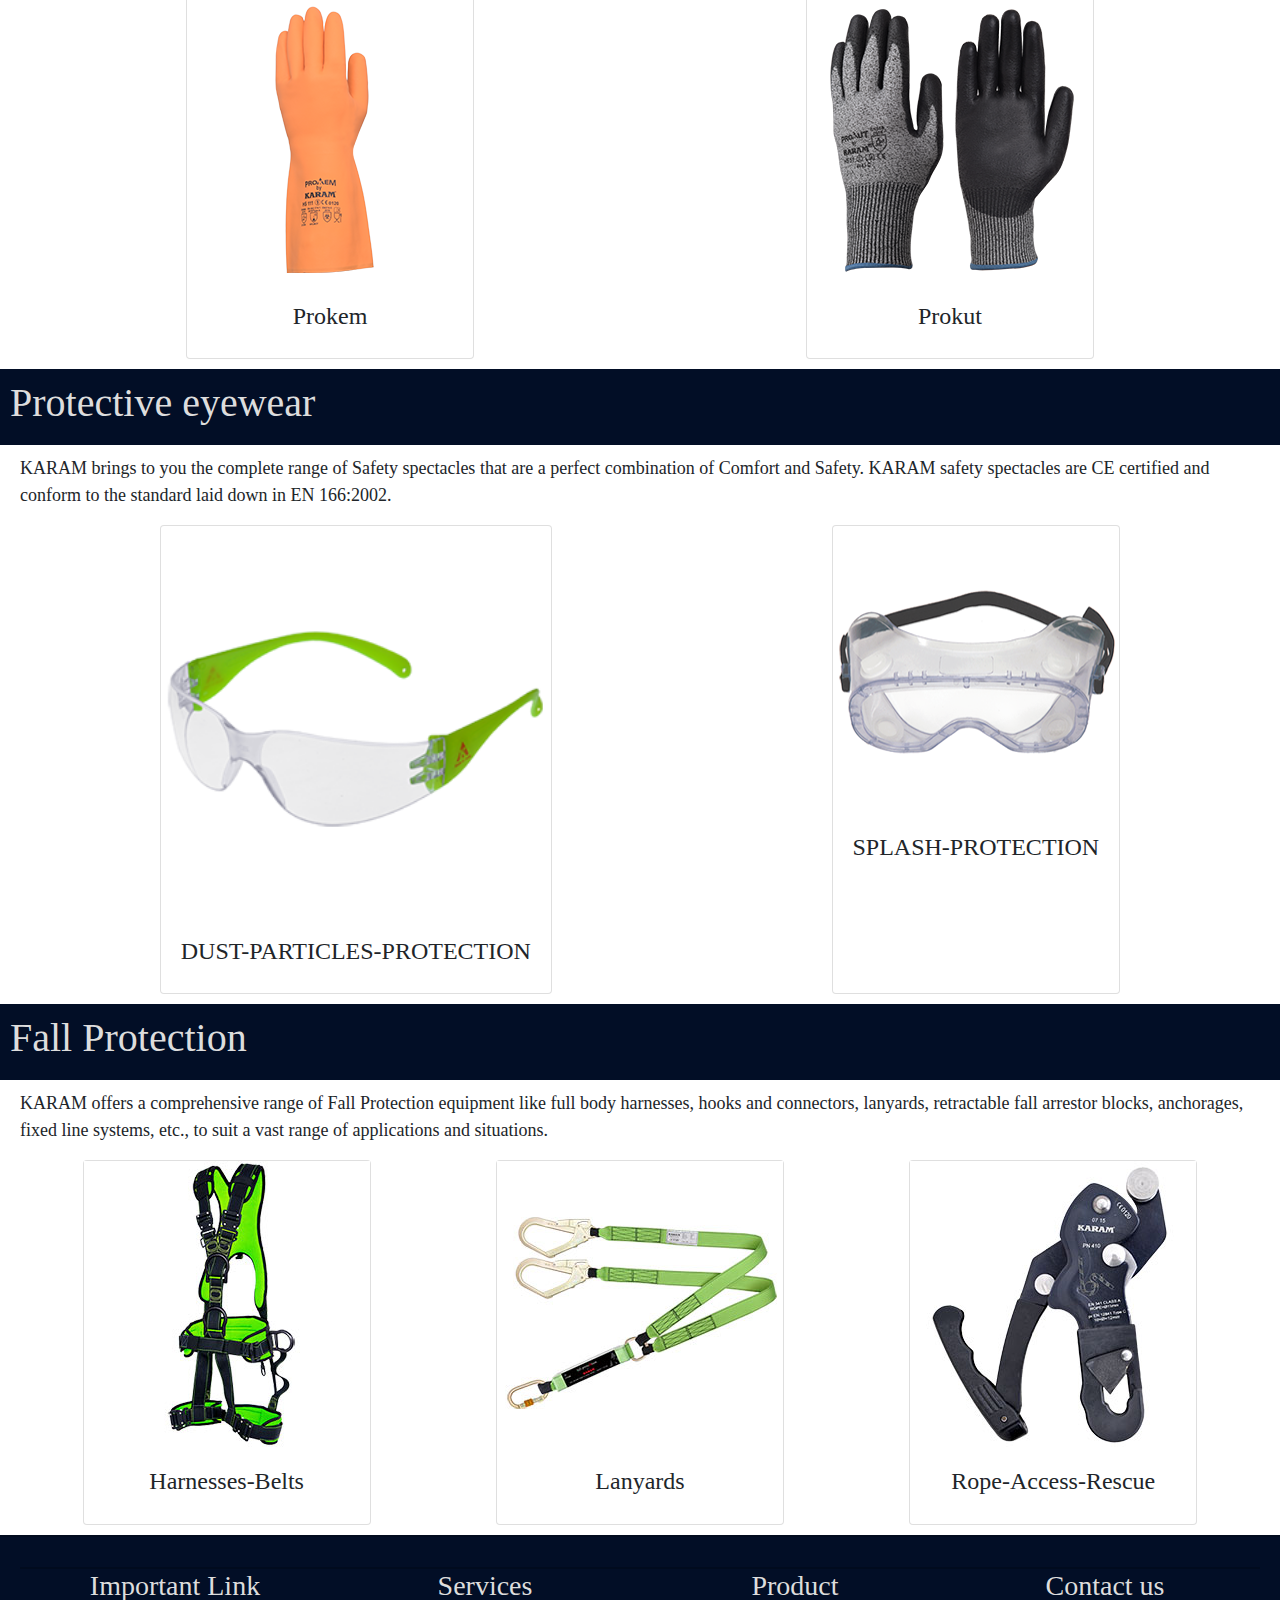
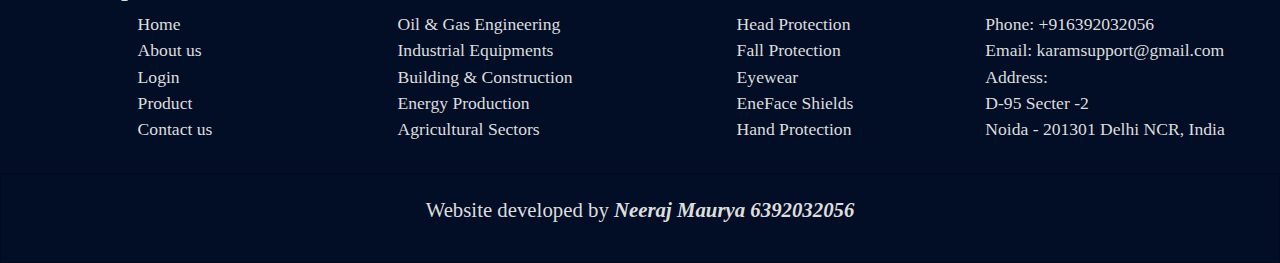
<file: product.html>
<!DOCTYPE html>
<html lang="en">
<head>
    <meta charset="UTF-8">
    <meta name="viewport" content="width=device-width, initial-scale=1.0">
    <title>Karam support system</title>
    <!-- <link rel="shortcut icon" href="../favicon.png" type="image/x-icon">
	<link rel="stylesheet" href="../bootstrap4/css/bootstrap.min.css">
	<link rel="stylesheet" href="../bootstrap4/fontawesome/css/all.css"> -->
	<link rel="shortcut icon" href="favicon.png" type="image/x-icon">
	<link rel="stylesheet" href="https://stackpath.bootstrapcdn.com/bootstrap/4.5.2/css/bootstrap.min.css">
	<link rel="stylesheet" href="https://stackpath.bootstrapcdn.com/font-awesome/4.7.0/css/font-awesome.min.css">
    <link rel="stylesheet" href="css/style.css"> 
</head>
<body>
<div class="container-fluid main-container">
<!-- Heaer and navbar
************************************* -->
<div class="row header">
    <div class="logo col-12 col-sm-12 col-md-2 col-lg-3" id="logo">
       <a href="index.html"> <img src="images/karamlogo.png" alt="Karam Support System"></a>
    </div>
    <div class="name col-12 col-sm-12 col-md-10 col-lg-9">
        <h3>Karam Support System</h1>
        <nav class="navbar navbar-expand-md navbar-light">
          <a class="navbar-brand" href="index.html">
			  <img src="images/karamlogo.png" alt="" id="toggle">
		  </a>
          <button class="navbar-toggler" type="button" data-toggle="collapse" data-target="#navbarMenu" aria-controls="navbarMenu" aria-expanded="false" aria-label="Toggle navigation">
            <span class="navbar-toggler-icon"></span>
          </button>
        
          <div class="collapse navbar-collapse" id="navbarMenu">
            <ul class="navbar-nav mr-auto">
              <li class="nav-item">
                <a class="nav-link" href="index.html">Home <span class="sr-only">(current)</span></a>
              </li>
              <li class="nav-item">
                <a class="nav-link" href="about.html">About us</a>
              </li>
              <li class="nav-item">
                <a class="nav-link" href="login.html">Login</a>
              </li>
              <li class="nav-item">
                <a class="nav-link" href="product.html">Product</a>
              </li>
              <li class="nav-item">
                <a class="nav-link" href="career.html">Career</a>
              </li>
              <li class="nav-item">
                <a class="nav-link" href="contact.html">Contact us</a>
              </li>
            </ul>
          </div>
        </nav>
	</div>
</div>
<!-- main content -->
<div class="main-heading row" style="background: url('images/product.jpg');">
	<div>
		<h1>Our Product</h1>
	</div>
</div>
<!-- head protection -->
<div class="row prod-heading">
	<h1>Head Protections</h1>
</div>
<div class="row protections">
	<p>Safety Helmets is required in almost every Industry where there is a risk of being injured from falling objects or when working in areas of restricted head space. KARAM range of Safety Helmets comes with plethora of features that not only offer the protection intended, but also with the comfort and design that ensures usage for long working hours. KARAM range of Safety Helmets is a testimony to a service that has constantly evolved to provide the finest in Head Protection to personnel working under most challenging environments.</p>
	<div class="card">
		<img src="images/product/h1-Shelmet.png" alt="">
		<div class="card-body">
			<h1>Shelmet</h1>
		</div>
	</div>
	<div class="card">
		<img src="images/product/h2-Shelblast.png" alt="">
		<div class="card-body">
			<h1>Shelmet</h1>
		</div>
	</div>
	<div class="card">
		<img src="images/product/h3-Sheltek.png" alt="">
		<div class="card-body">
			<h1>Shelmet</h1>
		</div>
	</div>
</div>
<!-- Face field -->
<div class="row prod-heading">
	<h1>Face shields</h1>
</div>
<div class="row protections">
	<p>KARAM Visors are specifically designed to help protect the wearer's eyes from impacts from the front and side, whereas Welding Shields provide protection against harmful radiation including visible light, UV/IR radiation resulting from welding processes.</p>
	<div class="card">
		<img src="images/product/Face-Shields-ES-51.png" alt="">
		<div class="card-body">
			<h1>Face-Shields</h1>
		</div>
	</div>
	<div class="card">
		<img src="images/product/Face-Shields-ES-61.png" alt="">
		<div class="card-body">
			<h1>Face-Shields</h1>
		</div>
	</div>
	<div class="card">
		<img src="images/product/Face-Shields-ES-71.png" alt="">
		<div class="card-body">
			<h1>Face-Shields</h1>
		</div>
	</div>
</div>
<!-- Hand Protection -->
<div class="row prod-heading">
	<h1>Hand Protection</h1>
</div>
<div class="row protections">
	<p>Hands are indispensable if an individual wishes to lead a self-sufficient life. They are fragile and irreplaceable, and require care and protection. It is extremely important to choose the right pair of gloves to combat the identified hazard and risk level.</p>
	<div class="card">
		<img src="images/product/hn1Prokem.png" alt="">
		<div class="card-body">
			<h1>Prokem</h1>
		</div>
	</div>
	<div class="card">
		<img src="images/product/hn2Prokut.png" alt="">
		<div class="card-body">
			<h1>Prokut</h1>
		</div>
	</div>
</div>
<!-- Protective eyewear -->
<div class="row prod-heading">
	<h1>Protective eyewear</h1>
</div>
<div class="row protections">
	<p>KARAM brings to you the complete range of Safety spectacles that are a perfect combination of Comfort and Safety. KARAM safety spectacles are CE certified and conform to the standard laid down in EN 166:2002.</p>
	<div class="card">
		<img src="images/product/DUST-PARTICLES-PROTECTION.png" alt="">
		<div class="card-body">
			<h1>DUST-PARTICLES-PROTECTION</h1>
		</div>
	</div>
	<div class="card">
		<img src="images/product/SPECTACLES-CHEMICAL-SPLASH-PROTECTION.png" alt="">
		<div class="card-body">
			<h1>SPLASH-PROTECTION</h1>
		</div>
	</div>
</div>
<!-- FAll Protection -->
<div class="row prod-heading">
	<h1>Fall Protection</h1>
</div>
<div class="row protections">
	<p>KARAM offers a comprehensive range of Fall Protection equipment like full body harnesses, hooks and connectors, lanyards, retractable fall arrestor blocks, anchorages, fixed line systems, etc., to suit a vast range of applications and situations.</p>
	<div class="card">
		<img src="images/product/f1Harnesses-Belts.jpg" alt="">
		<div class="card-body">
			<h1>Harnesses-Belts</h1>
		</div>
	</div>
	<div class="card">
		<img src="images/product/f1Lanyards.jpg" alt="">
		<div class="card-body">
			<h1>Lanyards</h1>
		</div>
	</div>
	<div class="card">
		<img src="images/product/f4Rope-Access-Rescue.jpg" alt="">
		<div class="card-body">
			<h1>Rope-Access-Rescue</h1>
		</div>
	</div>
</div>
<!-- ****** footer ***** -->
<footer>
	<div class="row">
		<div class="footer-bx col-12 col-md-6 col-lg-3">
			<h3>Important Link</h3>
			<ul>
				<li><a href="#">Home</a></li>

				<li><a href="#">About us</a></li>
					
				<li><a href="#">Login</a></li>
					
				<li><a href="#">Product</a></li>
					
				<li><a href="#">Contact us</a></li>
			</ul>
		</div>
		<div class="footer-bx col-12 col-md-6 col-lg-3">
			<h3>Services</h3>
			<ul>
				<li>Oil & Gas Engineering</li>

				<li>Industrial Equipments</li>
					
				<li>Building & Construction</li>
					
				<li>Energy Production</li>
					
				<li>Agricultural Sectors</li>
			</ul>
		</div>
		<div class="footer-bx col-12 col-md-6 col-lg-3">
			<h3>Product</h3>
			<ul>
				<li>Head Protection</li>

				<li>Fall Protection</li>
					
				<li>Eyewear</li>
					
				<li>EneFace Shields</li>
					
				<li>Hand Protection</li>
			</ul>
		</div>
		<div class="footer-bx col-12 col-md-6 col-lg-3">
			<h3>Contact us</h3>
			<ul>
				<li>Phone: +916392032056</li>

				<li>Email: karamsupport@gmail.com</li>
					
				<li>Address:</li>
					
				<li>D-95 Secter -2</li>
					
				<li>Noida - 201301 Delhi NCR, India</li>
			</ul>
		</div>
	</div>
</footer>
<div class="row developer-name">
	<p>Website developed by <strong><i>Neeraj Maurya 6392032056</i> </strong></p>
</div>
</div>
<!-- <script src="../bootstrap4/js/jquery-3.4.1.js"></script>
<script src="../bootstrap4/js/bootstrap.min.js"></script> -->
<script src="https://ajax.googleapis.com/ajax/libs/jquery/3.5.1/jquery.min.js"></script>
<script src="https://stackpath.bootstrapcdn.com/bootstrap/4.5.2/js/bootstrap.min.js"></script>
</body>
</html>
</file>
<file: css/style.css>
:root{
    --green:#90c541;
    --red:#ed3237;
    --orange:orange;
    --white:#ddd;
    --darkblue:#020e26;
}
html{
    font-size: 16px;
}
body{
    box-sizing: content-box;
    font-family:Cambria, Cochin, Georgia, Times, 'Times New Roman', serif;
}
.bg{
    background: var(--darkblue)
}
.container-fluid{
    margin: 0;
    padding: 0;
}
.row{
    margin: 0;
    padding: 0;
}
.header{
    background: var(--darkblue);
    align-items: center;
    justify-content: center;
}
.logo,.name{
    text-align: center;
    padding: 10px 10px;
}
.name h3{
    color: var(--red);
    font-size: 30px;
    letter-spacing: 2px;
    font-style: italic;
    font-variant: small-caps;
    font-family: Georgia, 'Times New Roman', Times, serif;
}
.navbar-toggler{
    border: 1px solid red !important;
    background: var(--red);
}
.navbar-nav{
    margin: 0 auto;
    /* border: 1px solid; */
}
.nav-item{
    padding: 0 10px ;
}
.active{
    color: var(--red) !important;
}
.nav-link{
    font-size: 18px;
    color:var(--white) !important;
}
.nav-link:hover{
    color: var(--red) !important;
}

.center{
    text-align: center;
}
/* about section */
.heading{
    padding: 10px 15px;
    color: var(--red);
    /* background: var(--green); */
    letter-spacing: 1px;
}
.heading h1{
    font-size: 1.6rem !important;
}
.content{
    padding: 10px 0;
}
.content p{
    font-size: 1.2rem;
    padding: 0 15px;
    line-height: 1.5rem;
    letter-spacing: 1px;
}
.industry{
    /* padding: 30px 0px; */
    background: var(--green);
    background: url("../images/bg.jpg");
    background-attachment: fixed;
    background-repeat: no-repeat;
    background-position: center;
    background-size: cover;
}
.bg-transparent{
    height: 100%;
    width: 100%;
    padding: 30px 0px;
    background:rgba(0, 0, 0,0.7) !important;
}
.industry div .card{
    height: 300px;
    width: 300px;
    margin: 0 auto;
}
.industry .heading,.services .header{
    text-align: center;
    color: #ddd;
}
.industry div .card{
    margin-bottom: 20px;
    padding: 20px;
}
.industry div .card h3{
    text-align: center;
    padding: 20px 0 0 0;
    color: var(--green);
}
.services{
    /* border-bottom: 10px solid rgba(0, 0, 0,0.3); */
    padding: 20px 0;
    box-shadow: 2px 2px 2px rgba(0, 0, 0,0.9);
}
.services>.row{
    justify-content: center;
}
.services >.row .card{
    width: 100%;
    height: 350px;
    margin-bottom: 10px;
    text-align: center;
    background: var(--darkblue);
}
.services>p{
    text-align: center;
    margin: 0 30px;
}
.card i{
    font-size: 4rem;
    padding: 20px;
    color: var(--red);

}

.card-body h3{
    font-weight: 600;  
    letter-spacing: 1px;
    margin: 20px;
    color: var(--red);
}
.card-body p{
    color: var(--white);
    font-size: 1.1rem;
}
footer{
    padding: 20px;
    background: var(--darkblue);
    border-top: 2px solid rgba(0, 0, 0,0.2);
}
.footer-bx{
    margin: 10px auto;
    padding: 0 20px;
    display: flex;
    justify-content: center;
    align-items: center;
    flex-direction: column;
    border-top:2px solid rgba(0, 0, 0,0.2);
}
.footer-bx h3{
    color:var(--white);
}
.footer-bx ul{
    list-style: none;
    margin: 0;
    padding: 0;
    color:var(--white);
    font-size: 1.1rem;
}
.footer-bx ul li a{
    color: var(--white);
    font-size: 1.1rem;
}
.developer-name{
    display: flex;
    justify-content: center;
    align-items: center;
    height: 90px;
    background: var(--darkblue);
    color: var(--white);
    font-size: 1.3rem;
    border: 1px solid rgba(0, 0, 0,0.3);
}
#toggle{
    display: none;
}
@media screen and (max-width:768px){
    #logo{
        display: none;
    }
    #toggle{
        display: block;
        height: 50px;
        width: 80px;
    }
    .name h3{
        font-size: 30px;
    }

}

/* About page css
############################# */
.main-heading{
    background: url("../images/aboutus.jpg");
    background-size: cover;
    background-position: center;
    height: 200px;
    width: 100%;

}
.main-heading>div{
    background: rgba(0, 0, 0,0.7);
    height: 100%;
    width: 100%;
    display: flex;
    justify-content: space-around;
    align-items: center;
}
.main-heading div h1{
    color: var(--white);
}
.about>div{
    padding: 20px;
    font-size: 1.2rem;
}
.about>div>p span{
    color: var(--red);
    font-weight: 600;
}
.about>div>img{
    width: 100%;
}
.headline{
    width: 100%;
    height: 60px;
    margin: 40px 0;
    padding: 10px;
    background-color: var(--darkblue);
}
.headline h1{
    color:var(--white)
}
.founders>div{
    display: flex;
    justify-content: center;
    align-items: center;
    flex-direction: column;
}
.founders>div p{
    font-size: large;
}
.founders>div h3{
    text-align: center;
    color: var(--red);
}
.our-mission{
    background: lightgray;
    padding: 20px;
}
.our-mission h1{
    color: var(--red);
}
.our-mission p{
    color: rgba(0, 0, 0);
    font-size: large;
}
.our-vision{
    background: rgba(69, 41, 224,0.5);
    padding: 20px;
}
.our-vision h1{
    color: var(--red);
}
.our-vision p{
    color:rgba(69, 41, 224);
    font-size: large;
}
.quality-policy{
    background:rgba(2,14,38,0.5);
    padding: 20px;
}
.quality-policy h1{
    color: var(--red);
}
.quality-policy div p,.quality-policy div li{
    color:rgba(255,255,255,0.8);
    font-size: large;
}

@media screen and (max-width:576px){
.history img{
    width: 100%;
}
}
@media screen and (max-width:768px){
    .about{
        flex-direction: column-reverse;
    }
    .reverse{
        flex-direction: column-reverse;
    }
}

/* LOGIN PAGE
######################## */
.login{
    justify-content: center;
    padding: 20px;
}
.login form{
    padding: 20px;
    border: 1px solid rgba(255, 255, 255,0.3);
    border-radius: 3px;
    box-shadow: 1px 1px 2px rgba(255, 255, 255,0.3);
}
.userlogo{
    display: flex;
    align-items: center;
    justify-content: center;
}
.userlogo img{
    height: 100px;
    width: 100px;
    border-radius: 50%;
}
.form-group label{
    color: var(--white);
    font-size: large;
    letter-spacing: 1px;
}

@media screen and (max-width:576px){
    .login{
        padding: 10px 0;
    }
    .login form{
        padding: 10px;
    }
}
/* PRODUCTS
##################  */
.prod-heading{
    background: var(--darkblue);
    padding: 10px;
}
.prod-heading h1{
    color: var(--white);
}
.protections{
    padding: 10px 20px;
}
.protections p{
    font-size: large;
}
.protections .card{
    margin: 0 auto;
}
.protections .card img{
    width: 100%;
    height: auto;
}
.protections .card-body h1{
    text-align: center;
    font-size: x-large;
}
.protections .card:hover{
    box-shadow: 0 0 2px rgba(0, 0, 0,0.7);
    
}
.protections .card:hover .card-body{
    color: var(--white);
    background: var(--darkblue);

}

.jobs{
    height: 400px;
    display:flex;
    justify-content:center;
    align-items:center;
}

/* Contact us 
###############################*/
.contact{
    display:flex;
    justify-content:center;
    align-items:center;
    flex-direction:column;
    padding: 50px;
}
.address,.message{
    border-top: 5px solid var(--darkblue);
    padding: 50px;
    box-shadow: 0 0 5px;
}
.address div .fa{
    width: 40px;
    height: 40px;
    font-size:1.5rem
}
.address div span{
    font-size:1.5rem;
    font-weight:600;
}
.address div p{
    padding-left: 50px;
    font-size:large
}
button{
    letter-spacing: 2px;
    font-size:large;
    font-weight:700;
}
@media screen and (max-width:768px){
    .contact{
        padding:10px;
    }
    .address,.message{
        padding:20px;
    }
}
</file>
